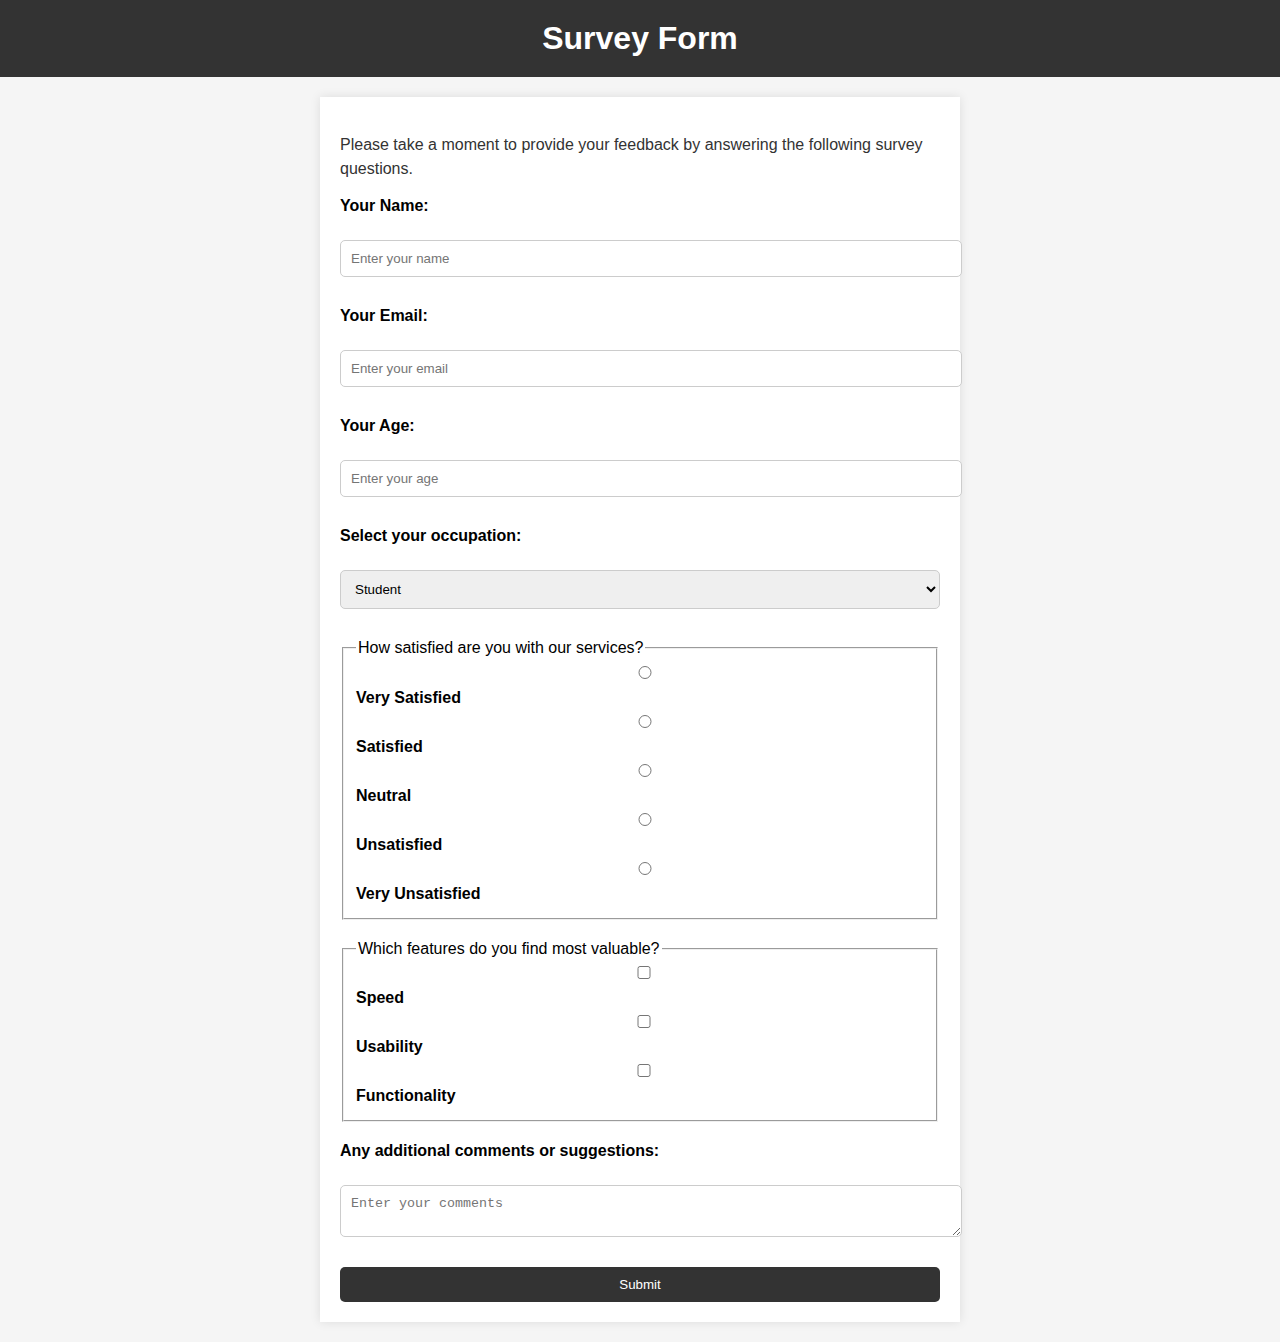
<file: prj01_surveyform/index.html>
<!DOCTYPE html>
<html lang="en">
<head>
    <meta charset="UTF-8">
    <meta name="viewport" content="width=device-width, initial-scale=1.0">
    <link rel="stylesheet" href="styles.css">
    <title>Survey Form</title>
</head>
<body>

    <header>
        <h1 id="title">Survey Form</h1>
    </header>

    <section>
        <p id="description">Please take a moment to provide your feedback by answering the following survey questions.</p>

        <form id="survey-form" action="#" method="post">

            <label for="name" id="name-label">Your Name:</label>
            <input type="text" id="name" name="name" placeholder="Enter your name" required>

            <label for="email" id="email-label">Your Email:</label>
            <input type="email" id="email" name="email" placeholder="Enter your email" required>

            <label for="number" id="number-label">Your Age:</label>
            <input type="number" id="number" name="number" placeholder="Enter your age" min="18" max="99" required>

            <label for="dropdown">Select your occupation:</label>
            <select id="dropdown" name="occupation">
                <option value="student">Student</option>
                <option value="professional">Professional</option>
                <option value="other">Other</option>
            </select>

            <fieldset>
                <legend>How satisfied are you with our services?</legend>
                <label for="satisfaction-very-satisfied">
                    <input type="radio" id="satisfaction-very-satisfied" name="satisfaction" value="very-satisfied">
                    Very Satisfied
                </label>

                <label for="satisfaction-satisfied">
                    <input type="radio" id="satisfaction-satisfied" name="satisfaction" value="satisfied">
                    Satisfied
                </label>

                <label for="satisfaction-neutral">
                    <input type="radio" id="satisfaction-neutral" name="satisfaction" value="neutral">
                    Neutral
                </label>

                <label for="satisfaction-unsatisfied">
                    <input type="radio" id="satisfaction-unsatisfied" name="satisfaction" value="unsatisfied">
                    Unsatisfied
                </label>

                <label for="satisfaction-very-unsatisfied">
                    <input type="radio" id="satisfaction-very-unsatisfied" name="satisfaction" value="very-unsatisfied">
                    Very Unsatisfied
                </label>
            </fieldset>

            <fieldset>
                <legend>Which features do you find most valuable?</legend>
                <label for="feature-speed">
                    <input type="checkbox" id="feature-speed" name="feature-options" value="speed">
                    Speed
                </label>

                <label for="feature-usability">
                    <input type="checkbox" id="feature-usability" name="feature-options" value="usability">
                    Usability
                </label>

                <label for="feature-functionality">
                    <input type="checkbox" id="feature-functionality" name="feature-options" value="functionality">
                    Functionality
                </label>
            </fieldset>

            <label for="comments">Any additional comments or suggestions:</label>
            <textarea id="comments" name="comments" placeholder="Enter your comments"></textarea>

            <button type="submit" id="submit">Submit</button>

        </form>
    </section>

</body>
</html>
</file>
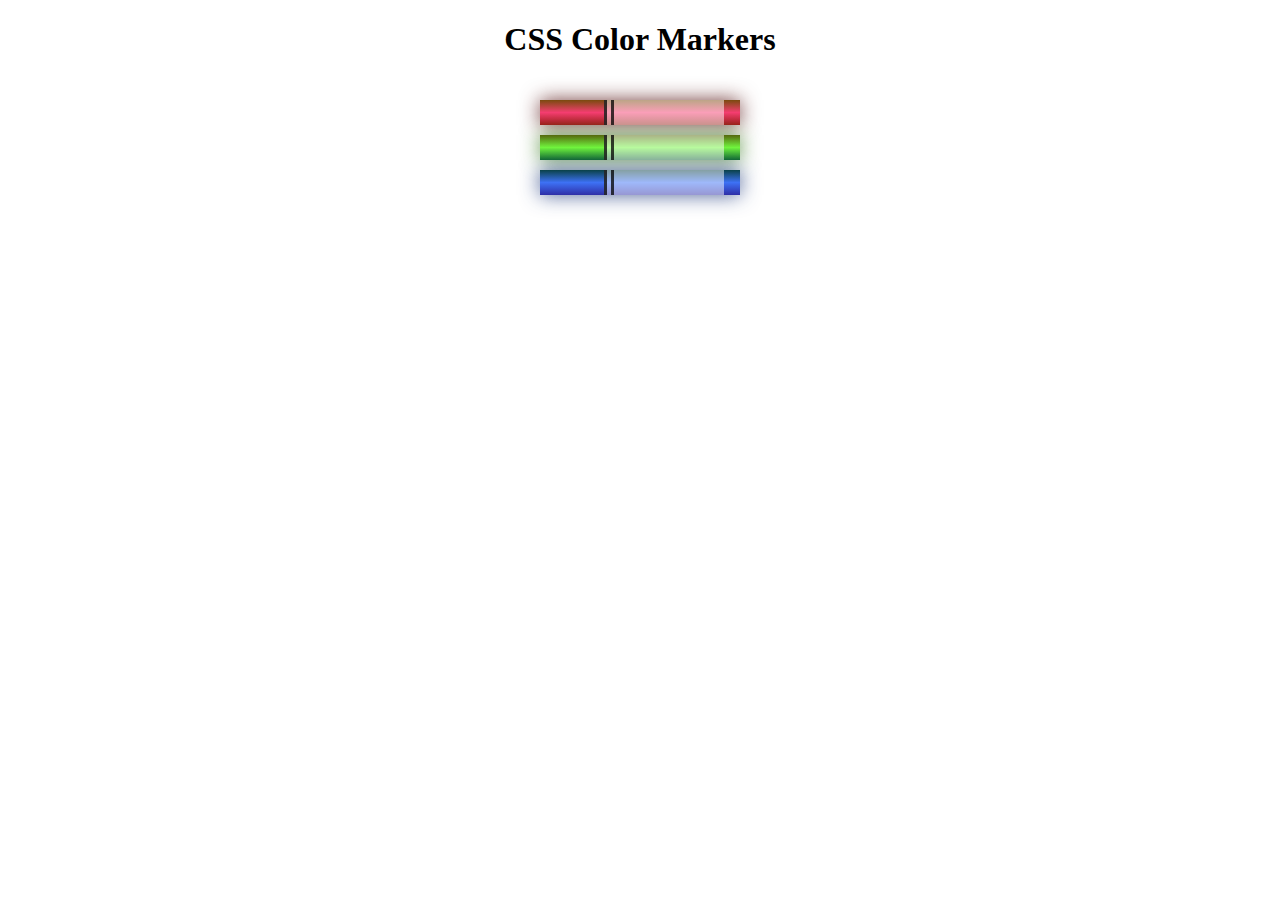
<file: FreeCodeCamp/ColoredMarkers/index.html>
<!DOCTYPE html>
<html lang="en">
  <head>
    <meta charset="utf-8">
    <meta name="viewport" content="width=device-width, initial-scale=1.0">
    <title>Colored Markers</title>
    <link rel="stylesheet" href="styles1.css">
  </head>
  <body>
    <h1>CSS Color Markers</h1>
    <div class="container">
      <div class="marker red">
        <div class="cap"></div>
        <div class="sleeve"></div>
      </div>
      <div class="marker green">
        <div class="cap"></div>
        <div class="sleeve"></div>
      </div>
      <div class="marker blue">
        <div class="cap"></div>
        <div class="sleeve"></div>
      </div>
    </div>
  </body>
</html>
</file>
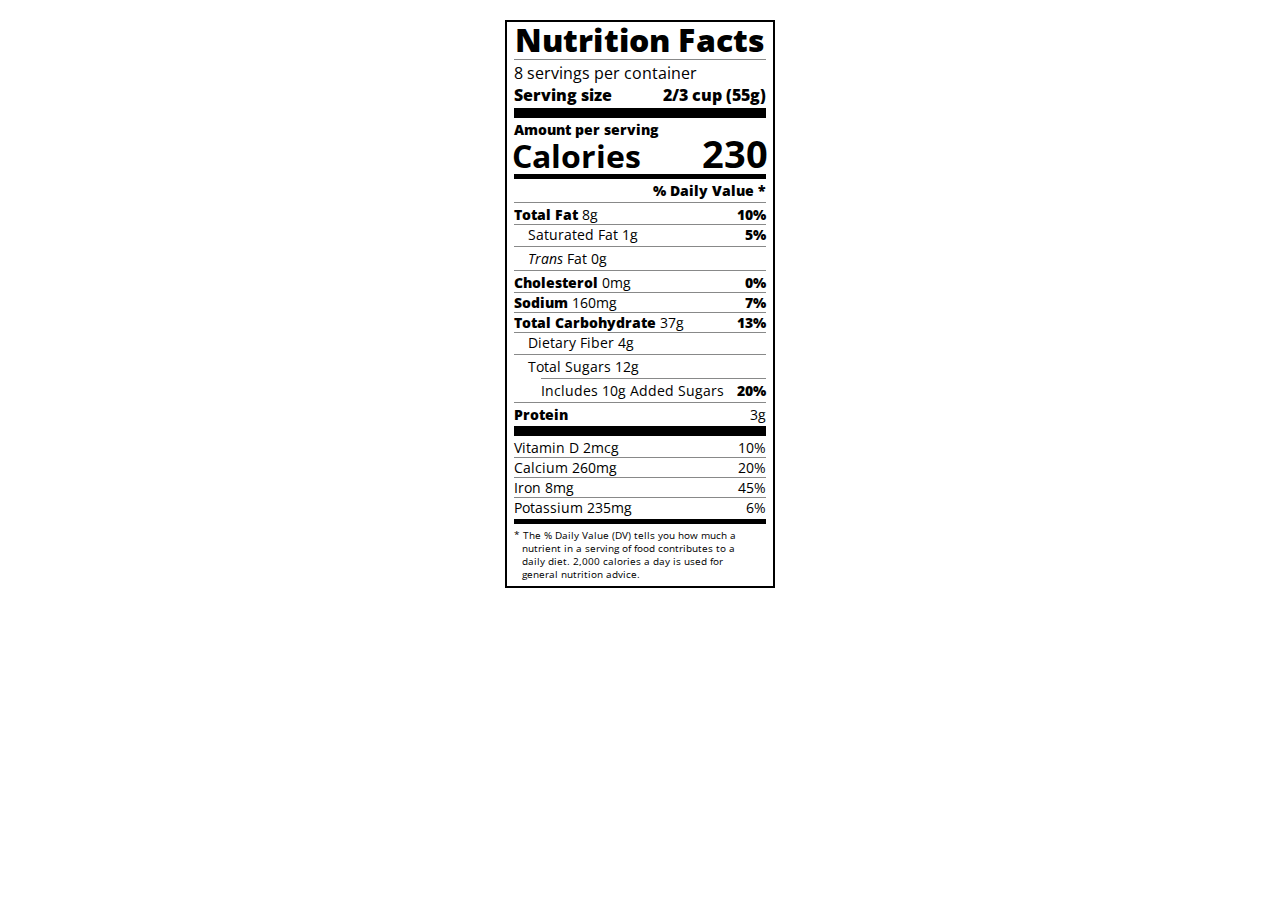
<file: FreeCodeCamp/Nutrition Table/index.html>
<!DOCTYPE html>
<html lang="en">

<head>
  <meta charset="UTF-8">
  <title>Nutrition Label</title>
  <link href="https://fonts.googleapis.com/css?family=Open+Sans:400,700,800" rel="stylesheet">
  <link href="./styles.css" rel="stylesheet">
</head>

<body>
  <div class="label">
    <header>
      <h1 class="bold">Nutrition Facts</h1>
      <div class="divider"></div>
      <p>8 servings per container</p>
      <p class="bold">Serving size <span>2/3 cup (55g)</span></p>
    </header>
    <div class="divider large"></div>
    <div class="calories-info">
      <div class="left-container">
        <h2 class="bold small-text">Amount per serving</h2>
        <p>Calories</p>
      </div>
      <span>230</span>
    </div>
    <div class="divider medium"></div>
    <div class="daily-value small-text">
      <p class="bold right no-divider">% Daily Value *</p>
      <div class="divider"></div>
      <p><span><span class="bold">Total Fat</span> 8g</span> <span class="bold">10%</span></p>
      <p class="indent no-divider">Saturated Fat 1g <span class="bold">5%</span></p>
      <div class="divider"></div>
      <p class="indent no-divider"><span><i>Trans</i> Fat 0g</span></p>
      <div class="divider"></div>
      <p><span><span class="bold">Cholesterol</span> 0mg</span> <span class="bold">0%</span></p>
      <p><span><span class="bold">Sodium</span> 160mg</span> <span class="bold">7%</span></p>
      <p><span><span class="bold">Total Carbohydrate</span> 37g</span> <span class="bold">13%</span></p>
      <p class="indent no-divider">Dietary Fiber 4g</p>
      <div class="divider"></div>
      <p class="indent no-divider">Total Sugars 12g</p>
      <div class="divider double-indent"></div>
      <p class="double-indent no-divider">Includes 10g Added Sugars <span class="bold">20%</span></p>
      <div class="divider"></div>
      <p class="no-divider"><span class="bold">Protein</span> 3g</p>
      <div class="divider large"></div>
      <p>Vitamin D 2mcg <span>10%</span></p>
      <p>Calcium 260mg <span>20%</span></p>
      <p>Iron 8mg <span>45%</span></p>
      <p class="no-divider">Potassium 235mg <span>6%</span></p>
    </div>
    <div class="divider medium"></div>
    <p class="note">* The % Daily Value (DV) tells you how much a nutrient in a serving of food contributes to a daily
      diet. 2,000 calories a day is used for general nutrition advice.</p>
  </div>
</body>
</html>
</file>
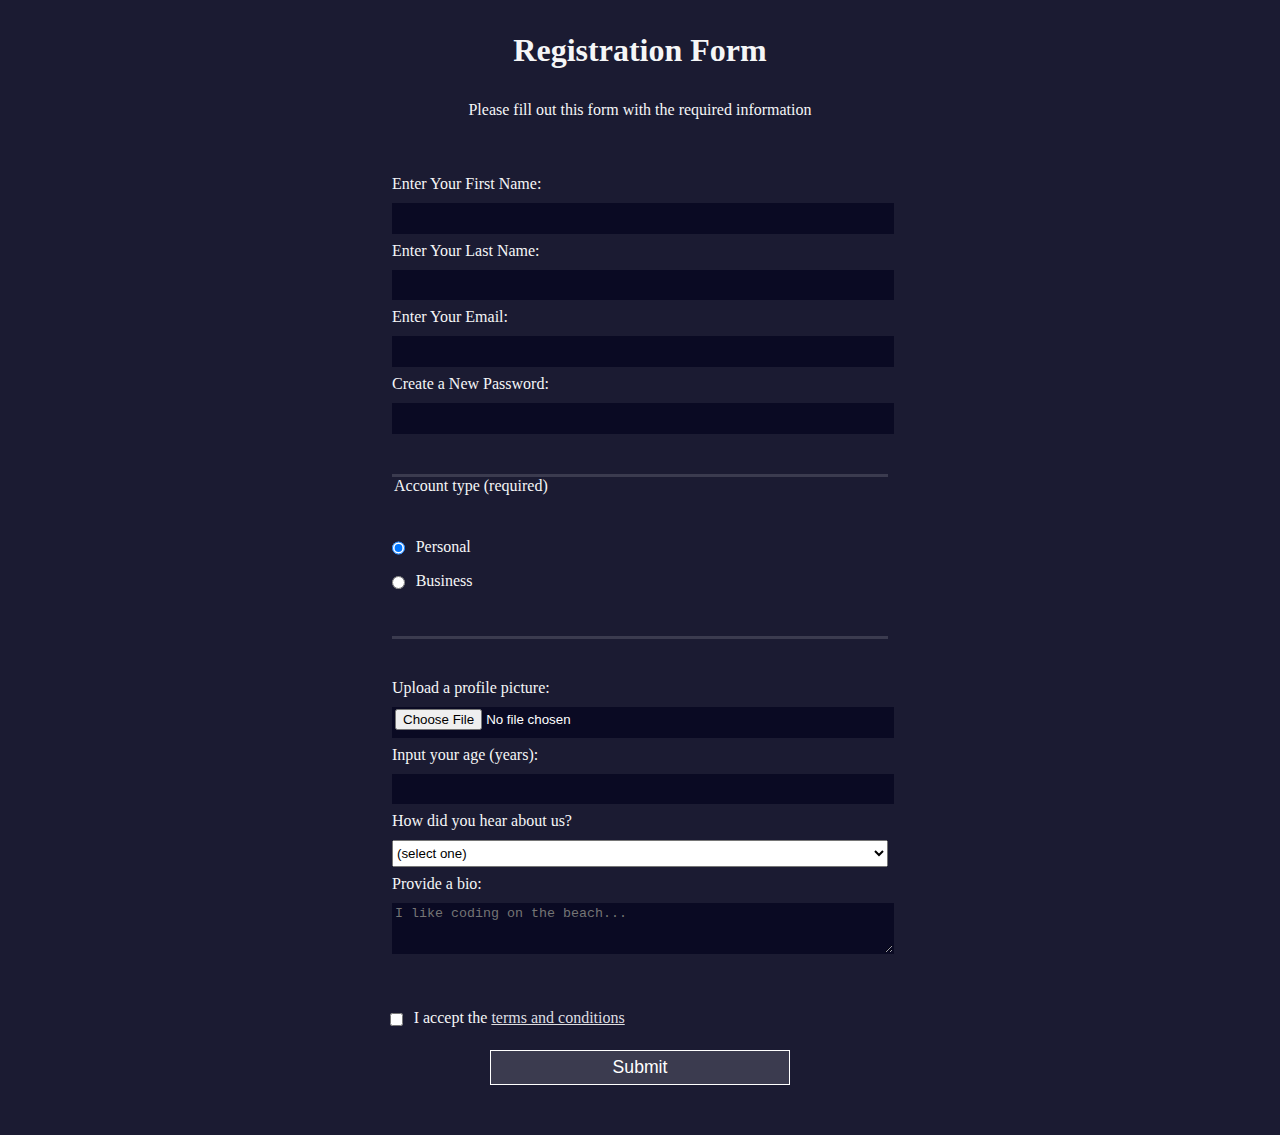
<file: FreeCodeCamp/RegistrationForm/index.html>
<!DOCTYPE html>
<html lang="en">
  <head>
    <meta charset="UTF-8">
    <title>Registration Form</title>
    <link rel="stylesheet" href="styles.css" />
  </head>
  <body>
    <h1>Registration Form</h1>
    <p>Please fill out this form with the required information</p>
    <form method="post" action='https://register-demo.freecodecamp.org'>
      <fieldset>
        <label for="first-name">Enter Your First Name: <input id="first-name" name="first-name" type="text" required /></label>
        <label for="last-name">Enter Your Last Name: <input id="last-name" name="last-name" type="text" required /></label>
        <label for="email">Enter Your Email: <input id="email" name="email" type="email" required /></label>
        <label for="new-password">Create a New Password: <input id="new-password" name="new-password" type="password" pattern="[a-z0-5]{8,}" required /></label>
      </fieldset>
      <fieldset>
        <legend>Account type (required)</legend>
        <label for="personal-account"><input id="personal-account" type="radio" name="account-type" class="inline" checked /> Personal</label>
        <label for="business-account"><input id="business-account" type="radio" name="account-type" class="inline" /> Business</label>
      </fieldset>
      <fieldset>
        <label for="profile-picture">Upload a profile picture: <input id="profile-picture" type="file" name="file" /></label>
        <label for="age">Input your age (years): <input id="age" type="number" name="age" min="13" max="120" /></label>
        <label for="referrer">How did you hear about us?
          <select id="referrer" name="referrer">
            <option value="">(select one)</option>
            <option value="1">freeCodeCamp News</option>
            <option value="2">freeCodeCamp YouTube Channel</option>
            <option value="3">freeCodeCamp Forum</option>
            <option value="4">Other</option>
          </select>
        </label>
        <label for="bio">Provide a bio:
          <textarea id="bio" name="bio" rows="3" cols="30" placeholder="I like coding on the beach..."></textarea>
        </label>
      </fieldset>
      <label for="terms-and-conditions">
        <input class="inline" id="terms-and-conditions" type="checkbox" required name="terms-and-conditions" /> I accept the <a href="https://www.freecodecamp.org/news/terms-of-service/">terms and conditions</a>
      </label>
      <input type="submit" value="Submit" />
    </form>
  </body>
</html>
</file>
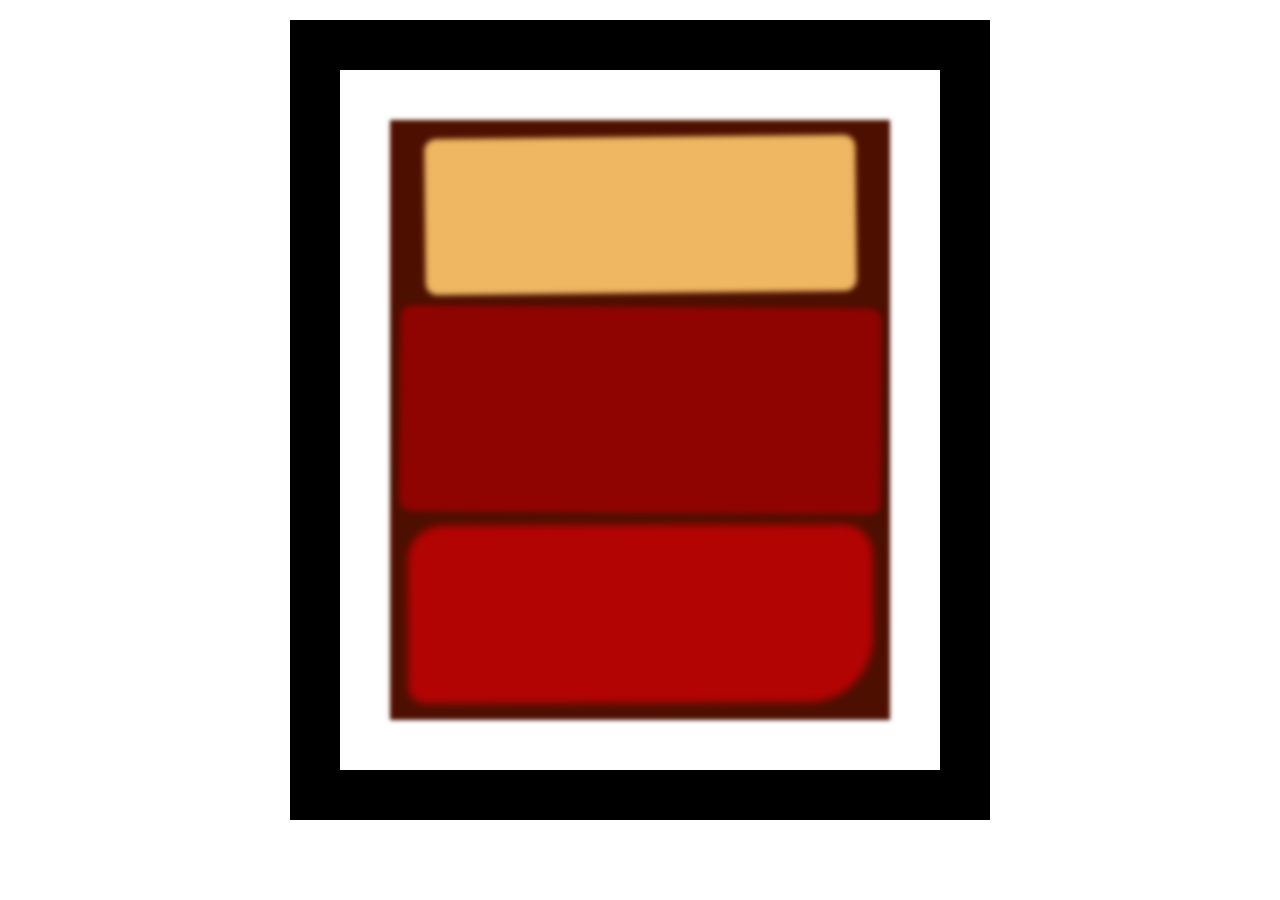
<file: FreeCodeCamp/Rothko Painting/index.html>
<!DOCTYPE html>
<html lang="en">
  <head>
    <meta charset="UTF-8">
    <title>Rothko Painting</title>
    <link href="./styles.css" rel="stylesheet">
  </head>
  <body>
    <div class="frame">
      <div class="canvas">
        <div class="one"></div>
        <div class="two"></div>
        <div class="three"></div>
      </div>
    </div>
  </body>
</html>
</file>
<file: prj01_surveyform/styles.css>
body {
    font-family: 'Arial', sans-serif;
    background-color: #f5f5f5;
    margin: 0;
    padding: 0;
}

header {
    background-color: #333;
    color: #fff;
    text-align: center;
    padding: 20px 0;
}

#title {
    margin: 0;
}

section {
    max-width: 600px;
    margin: 20px auto;
    background-color: #fff;
    padding: 20px;
    box-shadow: 0 0 10px rgba(0, 0, 0, 0.1);
}

p {
    color: #333;
    line-height: 1.5;
}

form {
    display: grid;
    grid-gap: 20px;
}

label {
    display: block;
    font-weight: bold;
    margin-bottom: 5px;
}

input,
select,
textarea {
    width: 100%;
    padding: 10px;
    margin-bottom: 10px;
    border: 1px solid #ccc;
    border-radius: 5px;
}

button {
    background-color: #333;
    color: #fff;
    padding: 10px 20px;
    border: none;
    border-radius: 5px;
    cursor: pointer;
}

button:hover {
    background-color: #555;
}
</file>
<file: FreeCodeCamp/ColoredMarkers/styles1.css>
h1 {
    text-align: center;
  }
  
  .container {
    background-color: rgb(255, 255, 255);
    padding: 10px 0;
  }
  
  .marker {
    width: 200px;
    height: 25px;
    margin: 10px auto;
  }
  
  .cap {
    width: 60px;
    height: 25px;
  }
  
  .sleeve {
    width: 110px;
    height: 25px;
    background-color: rgba(255, 255, 255, 0.5);
    border-left: 10px double rgba(0, 0, 0, 0.75);
  }
  
  .cap, .sleeve {
    display: inline-block;
  }
  
  .red {
    background: linear-gradient(rgb(122, 74, 14), rgb(245, 62, 113), rgb(162, 27, 27));
    box-shadow: 0 0 20px 0 rgba(83, 14, 14, 0.8);
  }
  
  .green {
    background: linear-gradient(#55680D, #71F53E, #116C31);
    box-shadow: 0 0 20px 0 #3B7E20CC;
  }
  
  .blue {
    background: linear-gradient(hsl(186, 76%, 16%), hsl(223, 90%, 60%), hsl(240, 56%, 42%));
    box-shadow: 0 0 20px 0 hsla(223, 59%, 31%, 0.8);
  }
  h1 {
    text-align: center;
  }
  
  .container {
    background-color: rgb(255, 255, 255);
    padding: 10px 0;
  }
  
  .marker {
    width: 200px;
    height: 25px;
    margin: 10px auto;
  }
  
  .cap {
    width: 60px;
    height: 25px;
  }
  
  .sleeve {
    width: 110px;
    height: 25px;
    background-color: rgba(255, 255, 255, 0.5);
    border-left: 10px double rgba(0, 0, 0, 0.75);
  }
  
  .cap, .sleeve {
    display: inline-block;
  }
  
  .red {
    background: linear-gradient(rgb(122, 74, 14), rgb(245, 62, 113), rgb(162, 27, 27));
    box-shadow: 0 0 20px 0 rgba(83, 14, 14, 0.8);
  }
  
  .green {
    background: linear-gradient(#55680D, #71F53E, #116C31);
    box-shadow: 0 0 20px 0 #3B7E20CC;
  }
  
  .blue {
    background: linear-gradient(hsl(186, 76%, 16%), hsl(223, 90%, 60%), hsl(240, 56%, 42%));
    box-shadow: 0 0 20px 0 hsla(223, 59%, 31%, 0.8);
  }
</file>
<file: FreeCodeCamp/Nutrition Table/styles.css>
* {
    box-sizing: border-box;
  }
  
  html {
    font-size: 16px;
  }
  
  body {
    font-family: 'Open Sans', sans-serif;
  }
  
  .label {
    border: 2px solid black;
    width: 270px;
    margin: 20px auto;
    padding: 0 7px;
  }
  
  header h1 {
    text-align: center;
    margin: -4px 0;
    letter-spacing: 0.15px
  }
  
  p {
    margin: 0;
    display: flex;
    justify-content: space-between;
  }
  
  .divider {
    border-bottom: 1px solid #888989;
    margin: 2px 0;
  }
  
  .bold {
    font-weight: 800;
  }
  
  .large {
    height: 10px;
  }
  
  .large, .medium {
    background-color: black;
    border: 0;
  }
  
  .medium {
    height: 5px;
  }
  
  .small-text {
    font-size: 0.85rem;
  }
  
  
  .calories-info {
    display: flex;
    justify-content: space-between;
    align-items: flex-end;
  }
  
  .calories-info h2 {
    margin: 0;
  }
  
  .left-container p {
    margin: -5px -2px;
    font-size: 2em;
    font-weight: 700;
  }
  
  .calories-info span {
    margin: -7px -2px;
    font-size: 2.4em;
    font-weight: 700;
  }
  
  .right {
    justify-content: flex-end;
  }
  
  .indent {
    margin-left: 1em;
  }
  
  .double-indent {
    margin-left: 2em;
  }
  
  .daily-value p:not(.no-divider) {
    border-bottom: 1px solid #888989;
  }
  
  .note {
    font-size: 0.6rem;
    margin: 5px 0;
    padding: 0 8px;
    text-indent: -8px;
  }
</file>
<file: FreeCodeCamp/RegistrationForm/styles.css>
body {
  width: 100%;
  height: 100vh;
  margin: 0;
  background-color: #1b1b32;
  color: #f5f6f7;
  font-family: Tahoma;
  font-size: 16px;
}

h1, p {
  margin: 1em auto;
  text-align: center;
}

form {
  width: 60vw;
  max-width: 500px;
  min-width: 300px;
  margin: 0 auto;
  padding-bottom: 2em;
}

fieldset {
  border: none;
  padding: 2rem 0;
  border-bottom: 3px solid #3b3b4f;
}

fieldset:last-of-type {
  border-bottom: none;
}

label {
  display: block;
  margin: 0.5rem 0;
}

input,
textarea,
select {
  margin: 10px 0 0 0;
  width: 100%;
  min-height: 2em;
}

input, textarea {
  background-color: #0a0a23;
  border: 1px solid #0a0a23;
  color: #ffffff;
}

.inline {
  width: unset;
  margin: 0 0.5em 0 0;
  vertical-align: middle;
}

input[type="submit"] {
  display: block;
  width: 60%;
  margin: 1em auto;
  height: 2em;
  font-size: 1.1rem;
  background-color: #3b3b4f;
  border-color: white;
  min-width: 300px;
}

input[type="file"] {
  padding: 1px 2px;
}

.inline{
  display: inline; 
}

a {
  color: #dfdfe2;
}
</file>
<file: FreeCodeCamp/Rothko Painting/styles.css>
.canvas {
    width: 500px;
    height: 600px;
    background-color: #4d0f00;
    overflow: hidden;
    filter: blur(2px);
  }
  
  .frame {
    border: 50px solid black;
    width: 500px;
    padding: 50px;
    margin: 20px auto;
  }
  
  .one {
    width: 425px;
    height: 150px;
    background-color: #efb762;
    margin: 20px auto;
    box-shadow: 0 0 3px 3px #efb762;
    border-radius: 9px;
    transform: rotate(-0.6deg);
  }
  
  .two {
    width: 475px;
    height: 200px;
    background-color: #8f0401;
    margin: 0 auto 20px;
    box-shadow: 0 0 3px 3px #8f0401;
    border-radius: 8px 10px;
    transform: rotate(0.4deg);
  }
  
  .one, .two {
    filter: blur(1px);
  }
  
  .three {
    width: 91%;
    height: 28%;
    background-color: #b20403;
    margin: auto;
    filter: blur(2px);
    box-shadow: 0 0 5px 5px #b20403;
    border-radius: 30px 25px 60px 12px;
    transform: rotate(-0.2deg);
  }
</file>
